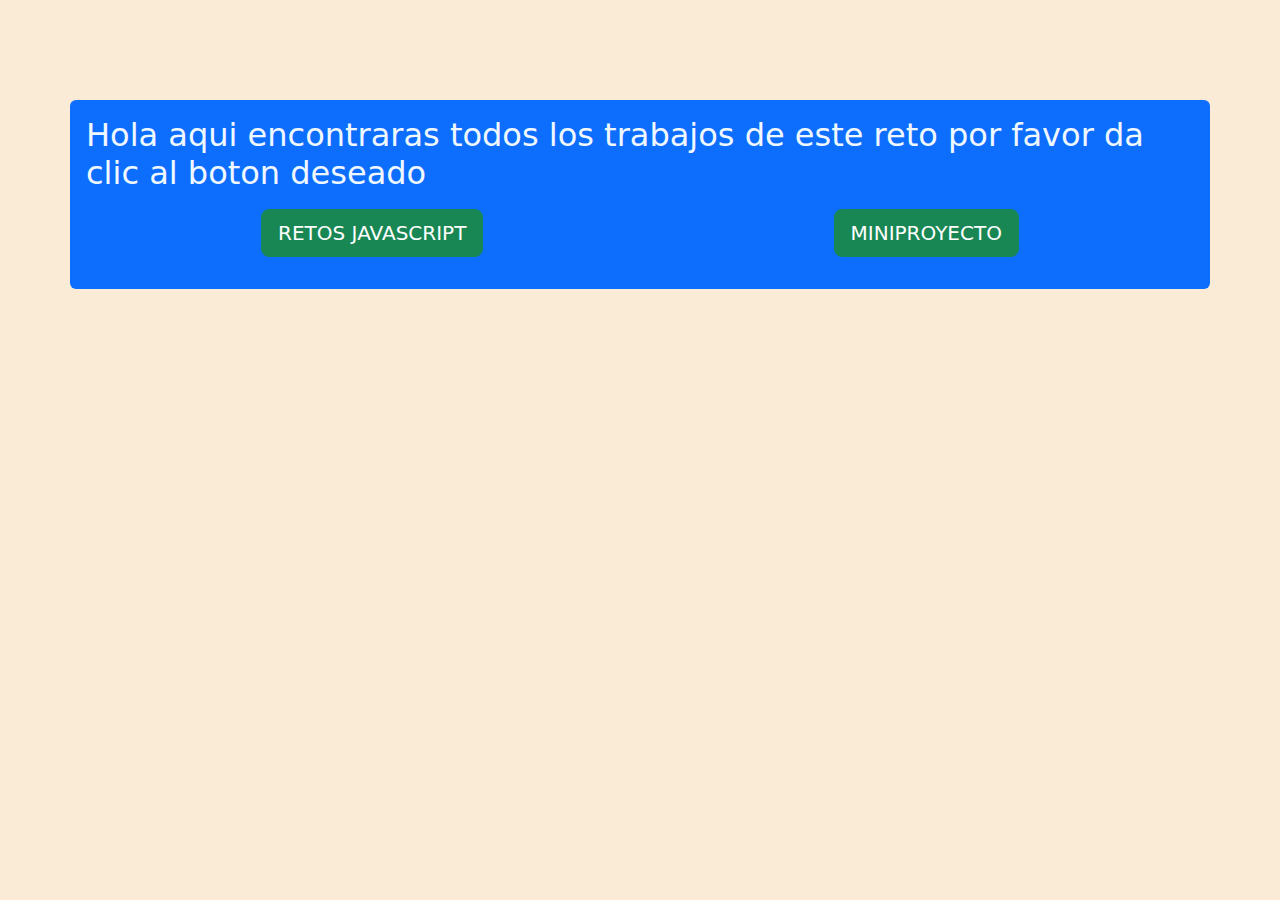
<file: index.html>
<!DOCTYPE html>
<html lang="en">
<head>
  <!-- Metadata -->
  <meta charset="UTF-8">
  <meta name="viewport" content="width=device-width, initial-scale=1.0">
  
  <!-- Titulo -->
  <title>RETO 4 DIGITAL NAO</title>

  <!--Bootstrap-->
  <link href="https://cdn.jsdelivr.net/npm/bootstrap@5.3.3/dist/css/bootstrap.min.css" rel="stylesheet" integrity="sha384-QWTKZyjpPEjISv5WaRU9OFeRpok6YctnYmDr5pNlyT2bRjXh0JMhjY6hW+ALEwIH" crossorigin="anonymous">
  <script defer src="https://cdn.jsdelivr.net/npm/bootstrap@5.3.3/dist/js/bootstrap.bundle.min.js" integrity="sha384-YvpcrYf0tY3lHB60NNkmXc5s9fDVZLESaAA55NDzOxhy9GkcIdslK1eN7N6jIeHz" crossorigin="anonymous"></script>

  <!-- Estilos de la pagina -->
  <link rel="stylesheet" href="./style.css">
</head>
<body>

  <!-- Contenedor principal del proyecto-->
  <div class="container bg-primary rounded p-3">

    <!-- Ttitulo del proyecto -->
    <h2>Hola aqui encontraras todos los trabajos de este reto por favor da clic al boton deseado</h2>

    <!-- Contenedor para los botones para las diferentes areas del reto-->
    <div class="d-flex justify-content-around my-3">
      <a href="./JAVASCRIPT/idexjs.html">
        <button type="button" class="btn btn-success btn-lg">RETOS JAVASCRIPT</button>
      </a>
      
      <a href="./MINIPROYECTO/indexmini.html">
        <button type="button" class="btn btn-success btn-lg">MINIPROYECTO</button>
      </a>
    </div>
  </div>
</body>
</html>
</file>
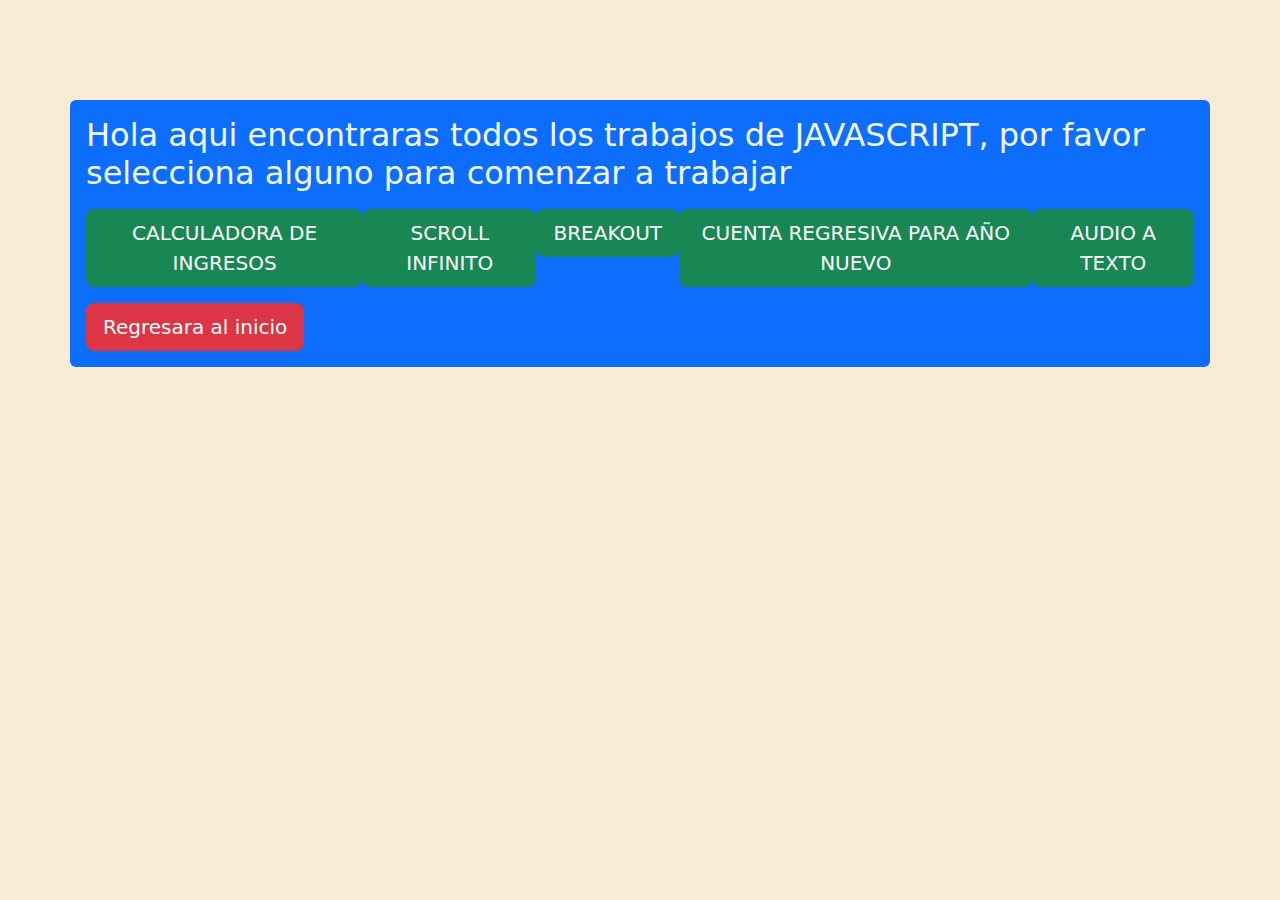
<file: JAVASCRIPT/idexjs.html>
<!DOCTYPE html>
<html lang="en">
<head>
  <!-- Metadata -->
  <meta charset="UTF-8">
  <meta name="viewport" content="width=device-width, initial-scale=1.0">
  
  <!-- Titulo -->
  <title>SCROLL INFINITO</title>

  <!--Bootstrap-->
  <link href="https://cdn.jsdelivr.net/npm/bootstrap@5.3.3/dist/css/bootstrap.min.css" rel="stylesheet" integrity="sha384-QWTKZyjpPEjISv5WaRU9OFeRpok6YctnYmDr5pNlyT2bRjXh0JMhjY6hW+ALEwIH" crossorigin="anonymous">
  <script defer src="https://cdn.jsdelivr.net/npm/bootstrap@5.3.3/dist/js/bootstrap.bundle.min.js" integrity="sha384-YvpcrYf0tY3lHB60NNkmXc5s9fDVZLESaAA55NDzOxhy9GkcIdslK1eN7N6jIeHz" crossorigin="anonymous"></script>

  <!-- Estilos de la pagina -->
   <link rel="stylesheet" href="../style.css">
</head>
<body>

  <!-- Contenedor principal del proyecto-->
  <div class="container bg-primary rounded p-3">

    <!-- Titulo -->
    <h2>Hola aqui encontraras todos los trabajos de JAVASCRIPT, por favor selecciona alguno para comenzar a trabajar</h2>

    <!-- Contenedor para los botones hacia los distintos retos de JS -->
    <div class="d-flex justify-content-around my-3">
      <a href="./CALCULADORA DE INGRESOS/calculadora.html">
        <button type="button" class="btn btn-success btn-lg">CALCULADORA DE INGRESOS</button>
      </a>

      <a href="./SCROLL INFINITO/scroll.html">
        <button type="button" class="btn btn-success btn-lg">SCROLL INFINITO</button>
      </a>

      <a href="./BREAKOUT/breakout.html">
        <button type="button" class="btn btn-success btn-lg">BREAKOUT</button>
      </a>

      <a href="./AÑO NUEVO/cuenta.html">
        <button type="button" class="btn btn-success btn-lg">CUENTA REGRESIVA PARA AÑO NUEVO</button>
      </a>

      <a href="./AUDIO-TEXTO/textaud.html">
        <button type="button" class="btn btn-success btn-lg">AUDIO A TEXTO</button>
      </a>
    </div>

    <!-- Boton para regresar a la pagina principal -->
    <a href="../index.html">
      <button type="button" class="btn btn-danger btn-lg">Regresara al inicio</button>
    </a>
  </div>
</body>
</html>
</file>
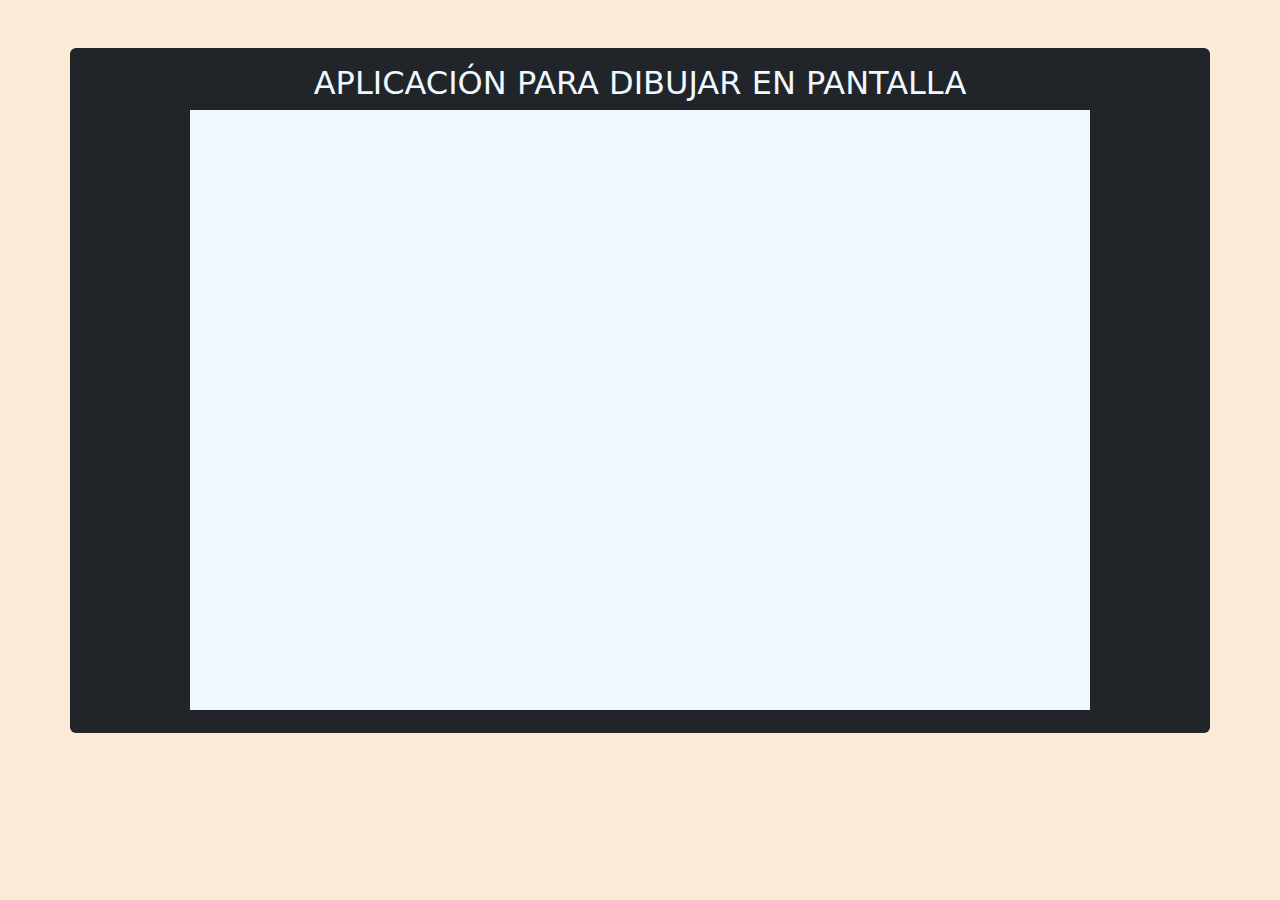
<file: MINIPROYECTO/indexmini.html>
<!DOCTYPE html>
<html lang="en">
<head>
   <!-- Metadata -->
   <meta charset="UTF-8">
   <meta name="viewport" content="width=device-width, initial-scale=1.0">
   
   <!-- Titulo -->
   <title>DIBUJAR CON MOUSE</title>
 
   <!--Bootstrap-->
   <link href="https://cdn.jsdelivr.net/npm/bootstrap@5.3.3/dist/css/bootstrap.min.css" rel="stylesheet" integrity="sha384-QWTKZyjpPEjISv5WaRU9OFeRpok6YctnYmDr5pNlyT2bRjXh0JMhjY6hW+ALEwIH" crossorigin="anonymous">
   <script defer src="https://cdn.jsdelivr.net/npm/bootstrap@5.3.3/dist/js/bootstrap.bundle.min.js" integrity="sha384-YvpcrYf0tY3lHB60NNkmXc5s9fDVZLESaAA55NDzOxhy9GkcIdslK1eN7N6jIeHz" crossorigin="anonymous"></script>
 
   <!-- Estilos de la pagina -->
   <link rel="stylesheet" href="./style.css">
  
   <!-- Link del documento JS-->
   <script defer src="./main.js"></script>
  </head>
<body>

  <!-- Contenerdor primario -->
  <div class="container bg-dark rounded p-3 my-5 text-center">

    <!-- Titulo -->
    <h2>APLICACIÓN PARA DIBUJAR EN PANTALLA</h2>

    <!-- Aplicación donde se dibujara-->
    <canvas id="canvas" width="900" height="600"></canvas>
    
  </div>
</body>
</html>
</file>
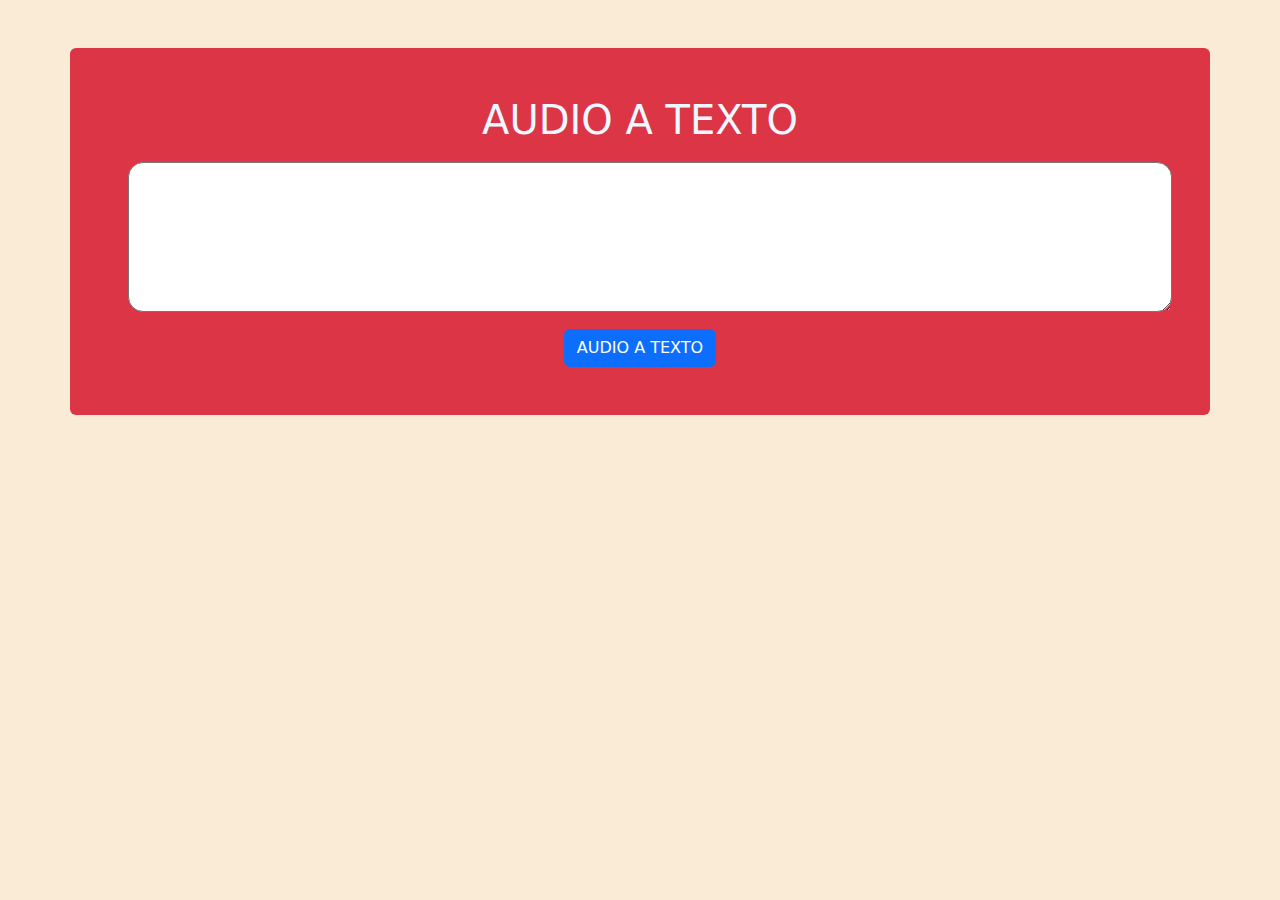
<file: JAVASCRIPT/AUDIO-TEXTO/textaud.html>
<!DOCTYPE html>
<html lang="en">
<head>
  <!-- Metadata -->    
  <meta charset="UTF-8">
  <meta name="viewport" content="width=device-width, initial-scale=1.0">
      
  <!-- Titulo -->
  <title>AUDIO A TEXTO</title>
    
  <!--Bootstrap-->
  <link href="https://cdn.jsdelivr.net/npm/bootstrap@5.3.3/dist/css/bootstrap.min.css" rel="stylesheet" integrity="sha384-QWTKZyjpPEjISv5WaRU9OFeRpok6YctnYmDr5pNlyT2bRjXh0JMhjY6hW+ALEwIH" crossorigin="anonymous">
  <script defer src="https://cdn.jsdelivr.net/npm/bootstrap@5.3.3/dist/js/bootstrap.bundle.min.js" integrity="sha384-YvpcrYf0tY3lHB60NNkmXc5s9fDVZLESaAA55NDzOxhy9GkcIdslK1eN7N6jIeHz" crossorigin="anonymous"></script>
    
  <!-- Estilos de la pagina -->
  <link rel="stylesheet" href="./style.css">
  
  <!-- Script -->
  <script defer src="./audiotexto.js"></script>
</head>
<body>
    <!-- Contenedor principal -->
    <main class="container bg-danger rounded my-5 p-5 text-center">
      <!-- Titulo -->
      <h1>AUDIO A TEXTO</h1>

      <!-- Area donde se escribira el texto -->
       <textarea id="texto" title="texto"></textarea>
       <button type="button" class="btn btn-primary" id="btn-aud">AUDIO A TEXTO</button>
    </main>
</body>
</html>
</file>
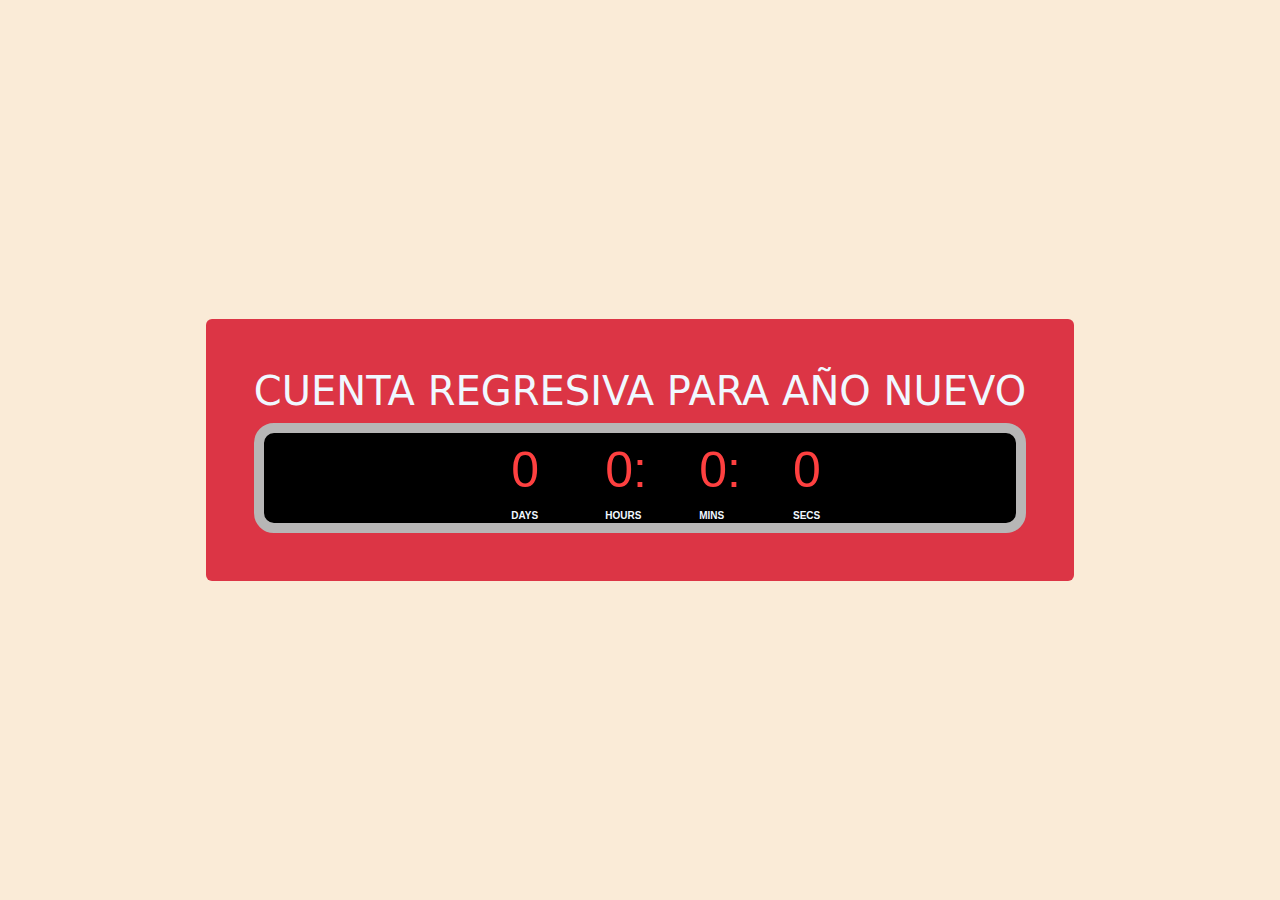
<file: JAVASCRIPT/AÑO NUEVO/cuenta.html>
<!DOCTYPE html>
<html lang="en">
<head>
    <!-- Metadata -->
    <meta charset="UTF-8">
    <meta name="viewport" content="width=device-width, initial-scale=1.0">
    
    <!-- Titulo -->
    <title>CUENTA REGRESIVA APRA AÑO NUEVO</title>
  
    <!--Bootstrap-->
    <link href="https://cdn.jsdelivr.net/npm/bootstrap@5.3.3/dist/css/bootstrap.min.css" rel="stylesheet" integrity="sha384-QWTKZyjpPEjISv5WaRU9OFeRpok6YctnYmDr5pNlyT2bRjXh0JMhjY6hW+ALEwIH" crossorigin="anonymous">
    <script defer src="https://cdn.jsdelivr.net/npm/bootstrap@5.3.3/dist/js/bootstrap.bundle.min.js" integrity="sha384-YvpcrYf0tY3lHB60NNkmXc5s9fDVZLESaAA55NDzOxhy9GkcIdslK1eN7N6jIeHz" crossorigin="anonymous"></script>
  
    <!-- Estilos de la pagina -->
     <link rel="stylesheet" href="./style.css">

     <!-- Script -->
      <script defer src="./cuenta.js"></script>
</head>
<body>
  
  <!-- Contenedor principal -->
  <main class="container bg-danger rounded my-5 p-5 text-center">
    <!-- Titulo -->
    <h1>CUENTA REGRESIVA PARA AÑO NUEVO</h1>

    <!-- RELOJ DE LA CUENTA REGRESIVA -->
    <section class="clock">
      <span id="dias" class="num-cuenta">0</span>
      <span id="horas" class="num-cuenta">0</span>:<span id="minutos" class="num-cuenta">0</span>:<span id="segundos" class="num-cuenta">0</span>
    </section>
   
  </main>
  
</body>
</html>
</file>
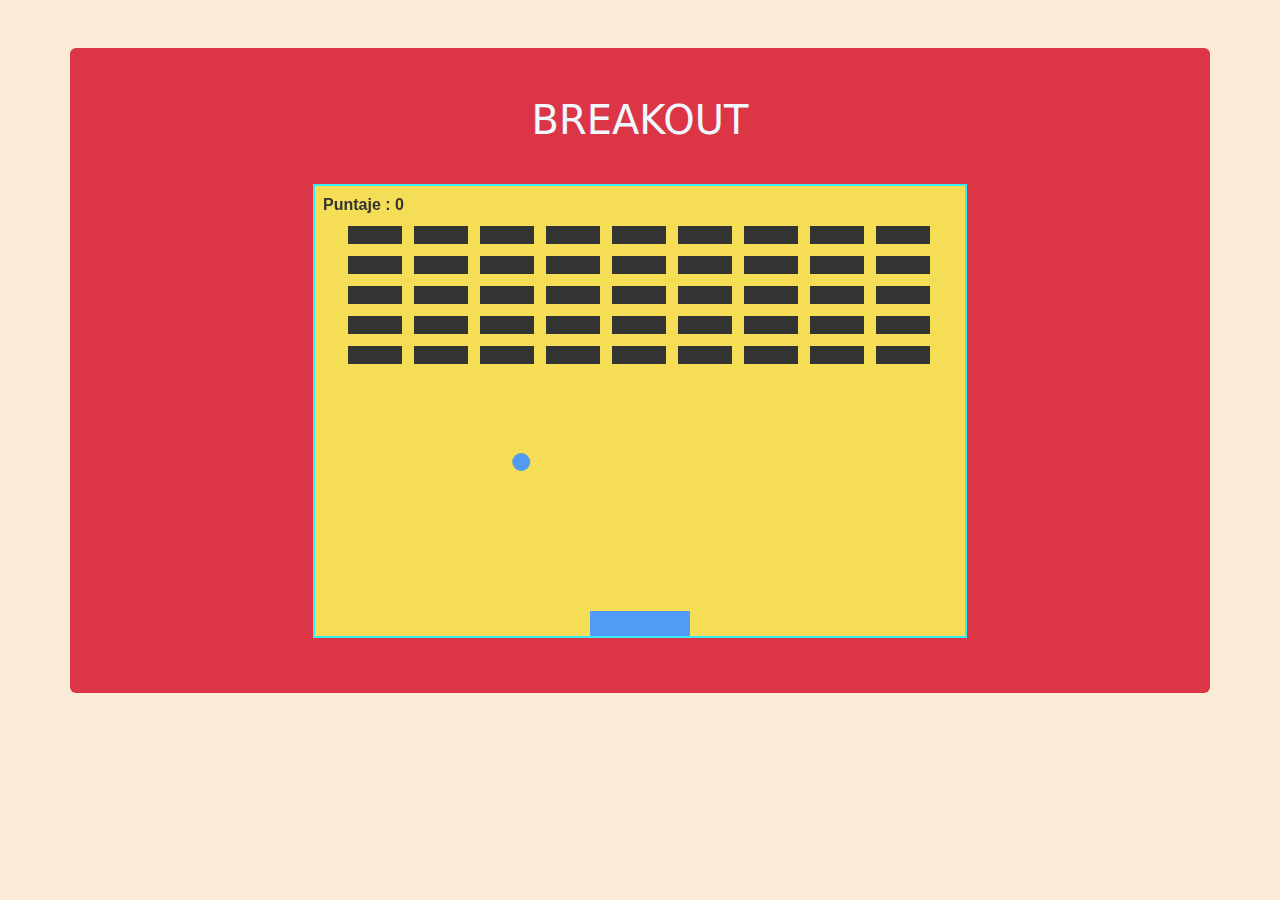
<file: JAVASCRIPT/BREAKOUT/breakout.html>
<!DOCTYPE html>
<html lang="en">
<head>
   <!-- Metadata -->    
   <meta charset="UTF-8">
   <meta name="viewport" content="width=device-width, initial-scale=1.0">
       
   <!-- Titulo -->
   <title>BREAKOUT</title>
     
   <!--Bootstrap-->
   <link href="https://cdn.jsdelivr.net/npm/bootstrap@5.3.3/dist/css/bootstrap.min.css" rel="stylesheet" integrity="sha384-QWTKZyjpPEjISv5WaRU9OFeRpok6YctnYmDr5pNlyT2bRjXh0JMhjY6hW+ALEwIH" crossorigin="anonymous">
   <script defer src="https://cdn.jsdelivr.net/npm/bootstrap@5.3.3/dist/js/bootstrap.bundle.min.js" integrity="sha384-YvpcrYf0tY3lHB60NNkmXc5s9fDVZLESaAA55NDzOxhy9GkcIdslK1eN7N6jIeHz" crossorigin="anonymous"></script>
     
   <!-- Estilos de la pagina -->
   <link rel="stylesheet" href="./style.css">
   
   <!-- Script -->
   <script defer src="./breakout.js"></script>
</head>
<body>
  <!-- Contenedor principal -->
  <main class="container bg-danger rounded my-5 p-5 text-center">
    <!-- Titulo -->
    <h1>BREAKOUT</h1>

    <!-- Area del juego -->
    <canvas id="game-zone" width="650" height="450">

    </canvas>
  </main>
</body>
</html>
</file>
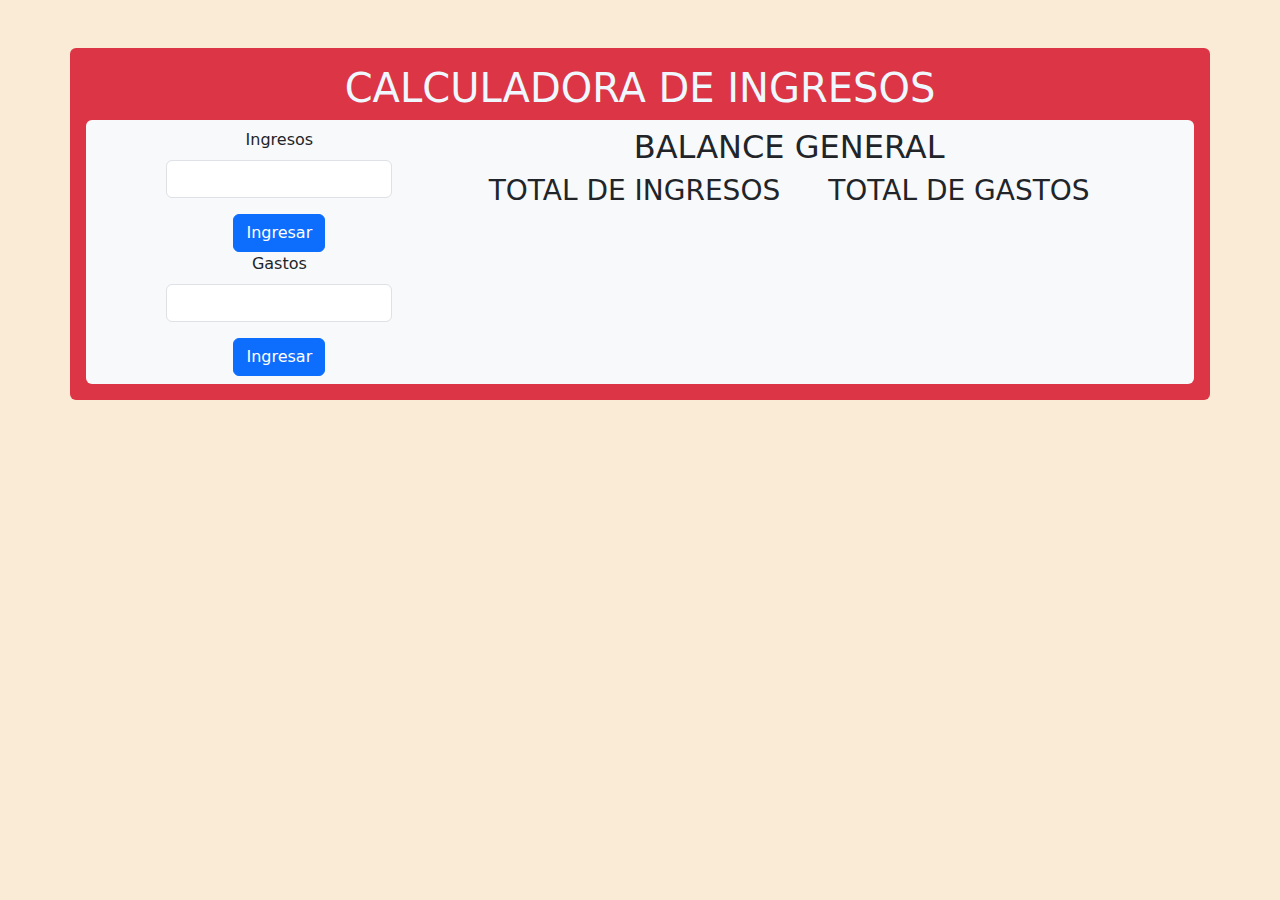
<file: JAVASCRIPT/CALCULADORA DE INGRESOS/calculadora.html>
<!DOCTYPE html>
<html lang="en">
<head>
    <!-- Metadata -->
    <meta charset="UTF-8">
    <meta name="viewport" content="width=device-width, initial-scale=1.0">
    
    <!-- Titulo -->
    <title>CALCULADORA DE INGRESOS</title>
  
    <!--Bootstrap-->
    <link href="https://cdn.jsdelivr.net/npm/bootstrap@5.3.3/dist/css/bootstrap.min.css" rel="stylesheet" integrity="sha384-QWTKZyjpPEjISv5WaRU9OFeRpok6YctnYmDr5pNlyT2bRjXh0JMhjY6hW+ALEwIH" crossorigin="anonymous">
    <script defer src="https://cdn.jsdelivr.net/npm/bootstrap@5.3.3/dist/js/bootstrap.bundle.min.js" integrity="sha384-YvpcrYf0tY3lHB60NNkmXc5s9fDVZLESaAA55NDzOxhy9GkcIdslK1eN7N6jIeHz" crossorigin="anonymous"></script>
  
    <!-- Estilos de la pagina -->
     <link rel="stylesheet" href="./style.css">

     <!-- Script -->
      <script defer src="./calculadora.js"></script>
</head>
<body>

  <!-- Contnedor principal -->
  <main class="container bg-danger rounded my-5 p-3 text-center">
    <!-- Titulo -->
    <h1>CALCULADORA DE INGRESOS</h1>

    <!-- Contenedor para la presentación de los datos -->
    <section class="container bg-light rounded p-2 d-flex justify-content-evenly">

      <!-- Ingresar Gastos o Ingresos -->
      <div>

        <!-- Se infresan los ingresos -->
        <div class="mb-3">
          <label for="ingresos" class="form-label">Ingresos</label>
          <input type="number" class="form-control" id="ingresos">
        </div>
        <button type="button" class="btn btn-primary" id="btn-ingresos">Ingresar</button>

        <!-- Se ingresan los gastos-->
        <div class="mb-3">
          <label for="gastos" class="form-label">Gastos</label>
          <input type="number" class="form-control" id="gastos">
        </div>
        <button type="submit" class="btn btn-primary" id="btn-gastos">Ingresar</button>
      </div>

      <section>

        <!-- Se da el balance general -->
        <h2>BALANCE GENERAL</h2>
        <h4 id="balance-general"></h4>

        <section class="d-flex justify-content-evenly">

          <!-- Se da el total de los ingresos -->
          <div class="mx-4">
            <h3>TOTAL DE INGRESOS</h3>
            <h4 id="ingresos-totales"></h4>
          </div>

          <!-- Se da el total de los gastos -->
          <div class="mx-4">
            <h3>TOTAL DE GASTOS</h3>
            <h4 id="gastos-totales"></h4>
          </div>
        </section>
      </section>
     
    </section>
  </main>
</body>
</html>
</file>
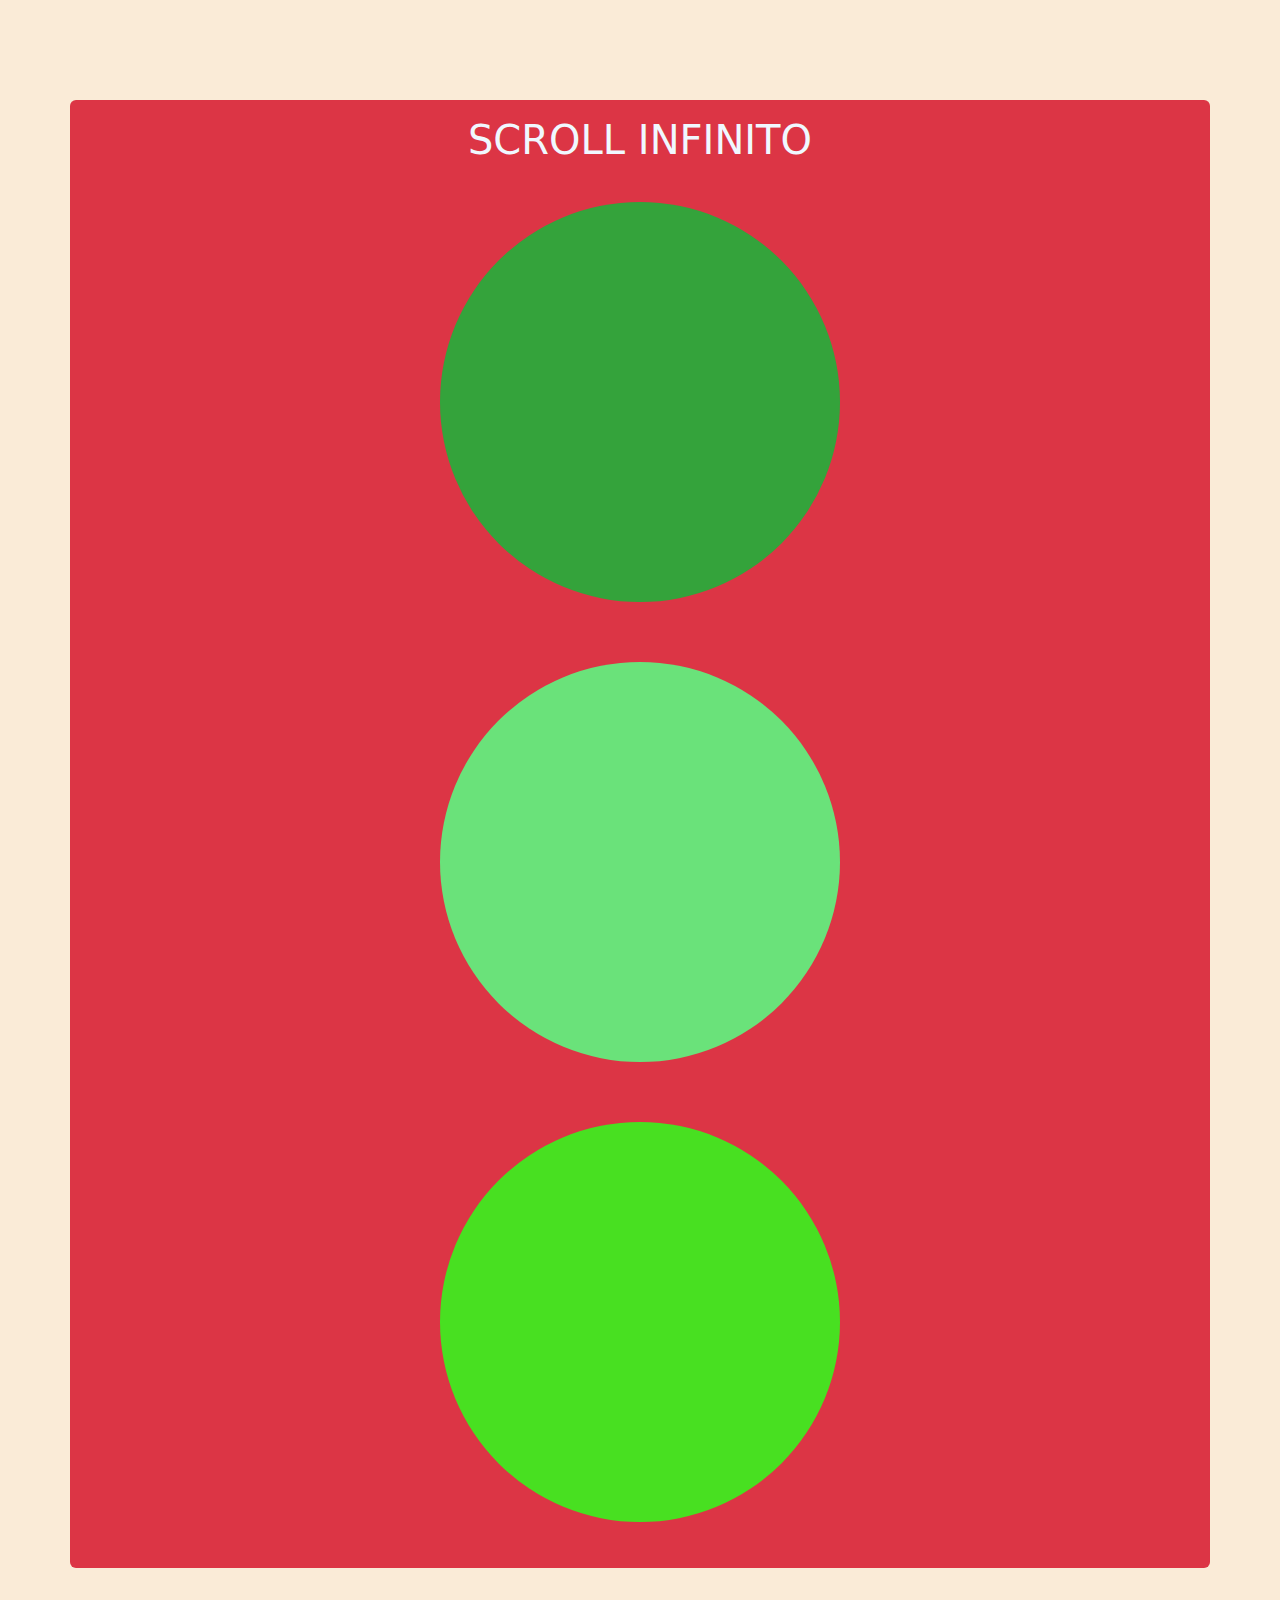
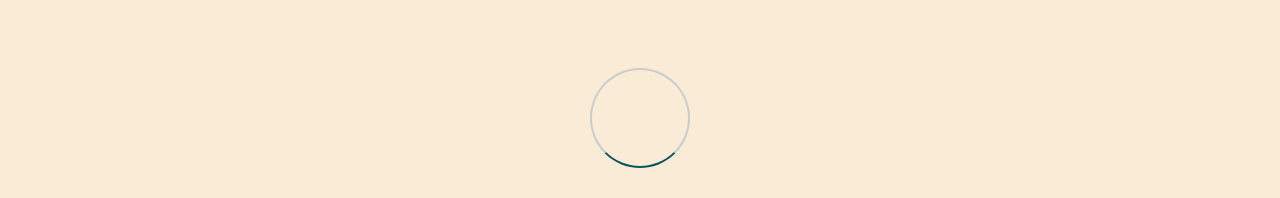
<file: JAVASCRIPT/SCROLL INFINITO/scroll.html>
<!DOCTYPE html>
<html lang="en">
<head>
  <!-- Metadata -->
  <meta charset="UTF-8">
  <meta name="viewport" content="width=device-width, initial-scale=1.0">
  
  <!-- Titulo -->
  <title>SCROLL INFINITO</title>

  <!--Bootstrap-->
  <link href="https://cdn.jsdelivr.net/npm/bootstrap@5.3.3/dist/css/bootstrap.min.css" rel="stylesheet" integrity="sha384-QWTKZyjpPEjISv5WaRU9OFeRpok6YctnYmDr5pNlyT2bRjXh0JMhjY6hW+ALEwIH" crossorigin="anonymous">
  <script defer src="https://cdn.jsdelivr.net/npm/bootstrap@5.3.3/dist/js/bootstrap.bundle.min.js" integrity="sha384-YvpcrYf0tY3lHB60NNkmXc5s9fDVZLESaAA55NDzOxhy9GkcIdslK1eN7N6jIeHz" crossorigin="anonymous"></script>

  <!-- Estilos de la pagina -->
  <link rel="stylesheet" href="./style.css">

  <!-- Script -->
   <script defer src="./scroll.js"></script>
</head>
<body>

  <!-- Contenedor principal del reto -->
  <div class="container bg-danger rounded py-3">
    <!-- Titulo -->
    <h1>SCROLL INFINITO</h1>

    <!-- Contenedor que sirven como prueba -->
    <div class="cont first rounded-circle"></div>
    <div class="cont second rounded-circle"></div>
    <div class="cont third rounded-circle"></div>
  </div>
  
  <!-- Spinner de carga -->
  <div class="spinner"></div>
</body>
</html>
</file>
<file: style.css>
/* Configuraciones generales del documento*/
*{
  margin: 0;
  box-sizing: border-box;
}

body{
  background-color: antiquewhite;
}

.container{
  margin: 100px auto;
}

h2{
  color: aliceblue;
}

button{
  font-weight: bolder;
}
</file>
<file: MINIPROYECTO/style.css>
/* Configuraciones generales del documento*/
*{
  margin: 0;
  box-sizing: border-box;
}

body{
  background-color: antiquewhite;
}

h2{
  color: aliceblue;
}

.container{
  justify-content: center;
  align-items: center;
}

canvas{
  background-color: aliceblue;
}
</file>
<file: JAVASCRIPT/AUDIO-TEXTO/style.css>
/* Configuraciones generales del documento*/
*{
  margin: 0;
  box-sizing: border-box;
}

body{
  background-color: antiquewhite;
}

h1{
  color: aliceblue;
}

/*Configuración para la caja de texto*/
#texto{
  width: 100%;
  height: 150px;
  border-radius: 15px;
  margin: 10px;
}
</file>
<file: JAVASCRIPT/AÑO NUEVO/style.css>
/* Configuraciones generales del documento*/
@import url('https://fonts.cdnfonts.com/css/digital-numbers');

* {
  margin: 0;
  padding: 0;
  box-sizing: border-box;
  transition: all .8s;
}

body{
  background-color: antiquewhite;
  display: grid;
  place-content: center;
  height: 100vh;
}

h1{
  color: aliceblue;
}

/*Se configura la base del reloj*/
.clock {
  border: solid 10px rgb(183, 182, 182);
  border-radius: 20px;
  font-family: 'Digital Numbers', sans-serif;
  font-size: 50px;
  color: rgb(254, 64, 64);
  background-color: rgb(0, 0, 0);
}

/*Numeros del reloj*/
.clock span{
  text-align: end;
  position: relative;
  display: inline-block;
  min-width: 80px;
  height: 90px;
  padding-bottom: 10px;
}

/* se agregan los letreros inferiores de cada numero*/
#dias::before {
  content: 'DAYS';
}

#horas::before {
  content: 'HOURS';
}

#minutos::before {
  content: 'MINS';
}

#segundos::before {
  content: 'SECS';
}

/*Se estilizan las letras*/
.clock span::before {
  position: absolute;
  bottom: 0;
  font-size: 10px;
  font-weight: bold;
  color: aliceblue;
}
</file>
<file: JAVASCRIPT/BREAKOUT/style.css>
/* Configuraciones generales del documento*/
*{
  margin: 0;
  box-sizing: border-box;
}

body{
  height: 100%;
  display: flex;
  align-items: center;
  justify-content: center;
  background-color: antiquewhite;
}

h1{
  color: aliceblue;
}

#game-zone{
  background-color: #F5DE56;
  margin-top: 2rem;
  border: 2px solid #36ECF5;
}
</file>
<file: JAVASCRIPT/CALCULADORA DE INGRESOS/style.css>
/* Configuraciones generales del documento*/
*{
  margin: 0;
  box-sizing: border-box;
}

body{
  background-color: antiquewhite;
}

h1{
  color: aliceblue;
}

/* Configuración para la presentación de los datos*/
#ingresos-totales{
  color: green;
}

#gastos-totales{
  color: rgb(128, 0, 0);
}
</file>
<file: JAVASCRIPT/SCROLL INFINITO/style.css>
/* Configuraciones generales*/
*{
  margin: 0;
  box-sizing: border-box;
}

body{
  background-color: antiquewhite;
}

h1{
  color: aliceblue;
}

/* Contenedor principal */
.container {
  margin: 100px auto;
  display: flex;
  flex-direction: column;
  align-items: center;
}

/*Estilizado de los contenedores principales*/
.cont {
  width: 400px;
  height: 400px;
  margin: 30px 0;
}

.cont.first {
  background-color: #34a33b;
}
.cont.second {
  background-color: #6ae27a;
}
.cont.third {
  background-color: #48e021;
}

/* Spinner */
.spinner {
  margin: 30px auto;
  width: 100px;
  height: 100px;
  border-radius: 50%;
  border: 2px solid #ccc;
  animation: spin 1.0s linear infinite;
  border-bottom-color: #0b5660;
}

/* Animación del Spinner */
@keyframes spin {
  from {transform: rotate(0);}
  to {transform: rotate(360deg);}
}

/* Estilo de un cuarto contenedor que se ira agregando cuando se haga un scroll */
.cont.fourth {
  background: -webkit-linear-gradient(to right, #00dbde, #fc00ff);
  background: linear-gradient(to right, #00dbde, #fc00ff);
}
</file>
